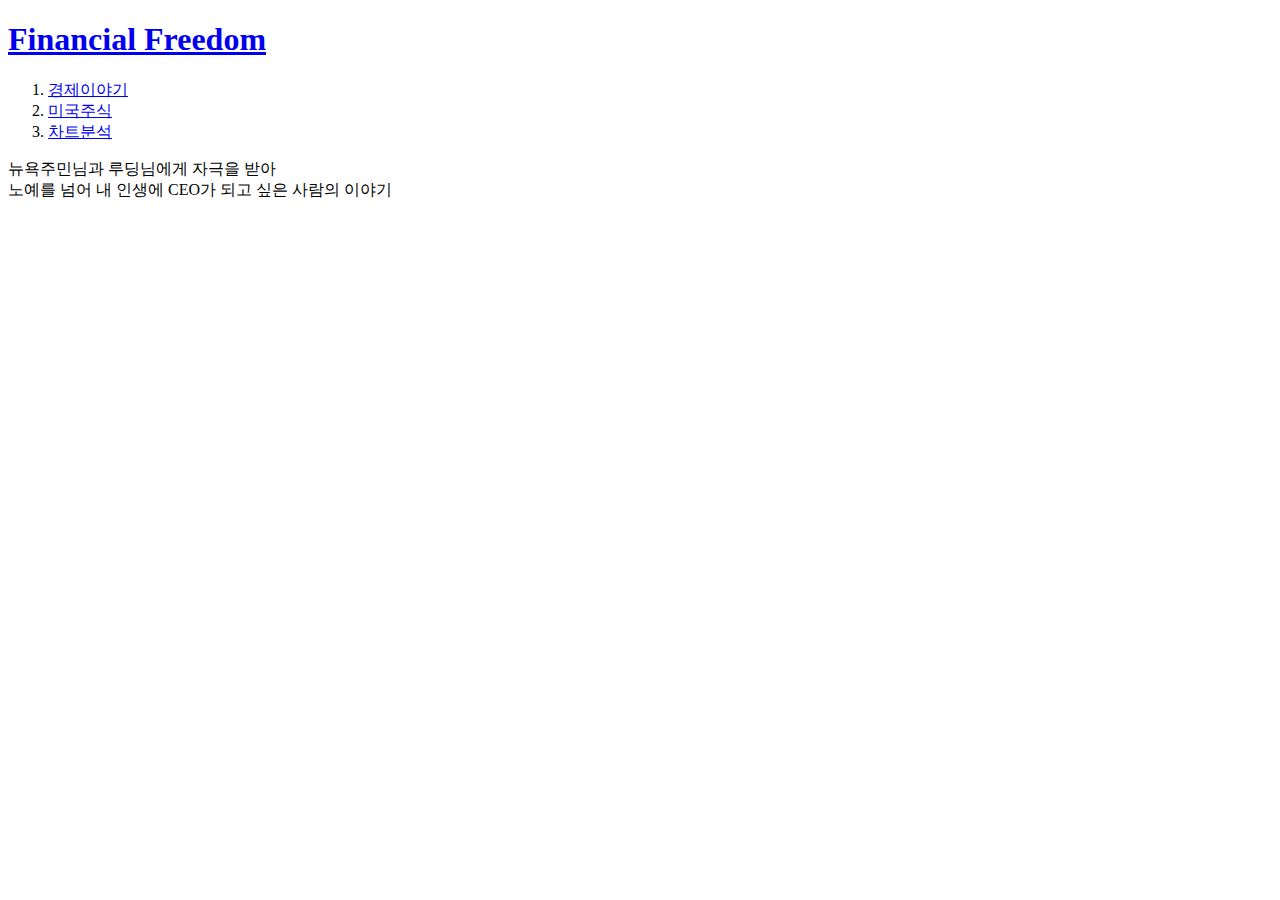
<file: index.html>
<!DOCTYPE html>
<html>
  <head>
    <meta charset="utf-8">
    <title>economy-manaemee</title>
  </head>
  <body>
    <h1><a href="index.html">Financial Freedom</a></h1>
  <ol>
    <li><a href="1.html">경제이야기</a></li>
    <li><a href="2.html">미국주식</a></li>
    <li><a href="3.html">차트분석</a></li>
  </ol>
  뉴욕주민님과 루딩님에게 자극을 받아<br>
  노예를 넘어 내 인생에 CEO가 되고 싶은 사람의 이야기

  <p>
    <div id="disqus_thread"></div>
<script>
    /**
    *  RECOMMENDED CONFIGURATION VARIABLES: EDIT AND UNCOMMENT THE SECTION BELOW TO INSERT DYNAMIC VALUES FROM YOUR PLATFORM OR CMS.
    *  LEARN WHY DEFINING THESE VARIABLES IS IMPORTANT: https://disqus.com/admin/universalcode/#configuration-variables    */
    /*
    var disqus_config = function () {
    this.page.url = PAGE_URL;  // Replace PAGE_URL with your page's canonical URL variable
    this.page.identifier = PAGE_IDENTIFIER; // Replace PAGE_IDENTIFIER with your page's unique identifier variable
    };
    */
    (function() { // DON'T EDIT BELOW THIS LINE
    var d = document, s = d.createElement('script');
    s.src = 'https://web-a.disqus.com/embed.js';
    s.setAttribute('data-timestamp', +new Date());
    (d.head || d.body).appendChild(s);
    })();
</script>
<noscript>Please enable JavaScript to view the <a href="https://disqus.com/?ref_noscript">comments powered by Disqus.</a></noscript>
  </p>
  <!--Start of Tawk.to Script-->
<script type="text/javascript">
var Tawk_API=Tawk_API||{}, Tawk_LoadStart=new Date();
(function(){
var s1=document.createElement("script"),s0=document.getElementsByTagName("script")[0];
s1.async=true;
s1.src='https://embed.tawk.to/609be4bbb1d5182476b843b8/1f5gfjho3';
s1.charset='UTF-8';
s1.setAttribute('crossorigin','*');
s0.parentNode.insertBefore(s1,s0);
})();
</script>
<!--End of Tawk.to Script-->
  </body>
</html>
</file>
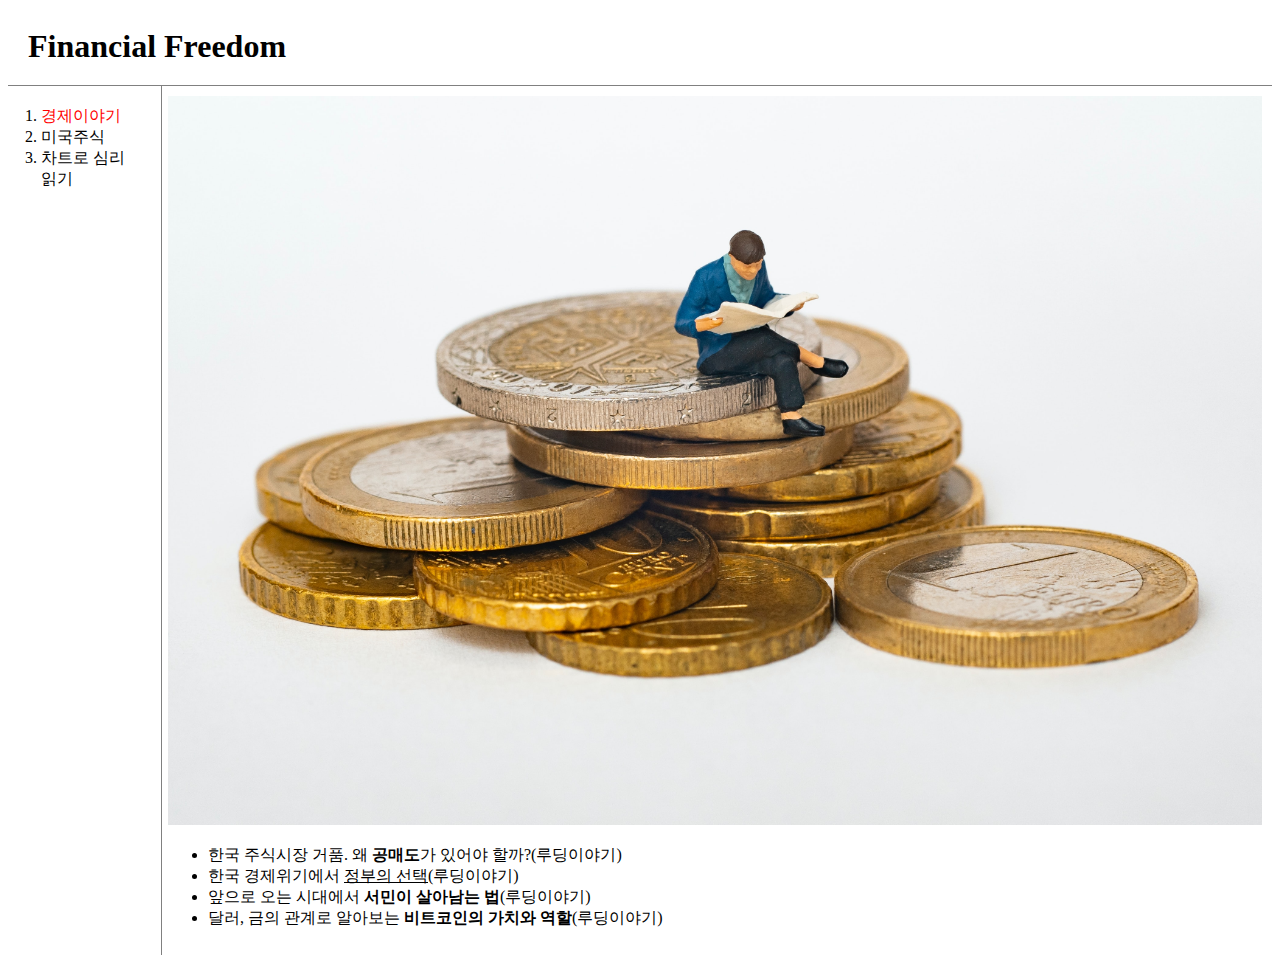
<file: 1.html>
<!DOCTYPE html>
<html>
  <head>
    <meta charset="utf-8">
    <title>economy-manaemee</title>
    <link rel="stylesheet" href="style.css">
  </head>
  <body>
    <h1><a href="index.html">Financial Freedom</a></h1>
<div id="grid">
  <ol>
    <li><a href="1.html" class="saw" id="active">경제이야기</a></li>
    <li><a href="2.html">미국주식</a></li>
    <li><a href="3.html">차트로 심리 읽기</a></li>
  </ol>
<div id="article">
    <img src="economy.jpg" width="100%">
<ul>
    <li>한국 주식시장 거품. 왜 <strong>공매도</strong>가 있어야 할까?(루딩이야기)</li>
    <li>한국 경제위기에서 <u>정부의 선택</u>(루딩이야기)</li>
    <li>앞으로 오는 시대에서 <strong>서민이 살아남는 법</strong>(루딩이야기)</li>
    <li>달러, 금의 관계로 알아보는 <strong>비트코인의 가치와 역할</strong>(루딩이야기)</li>
</ul>
</div>
</div>
  </body>
</html>
</file>
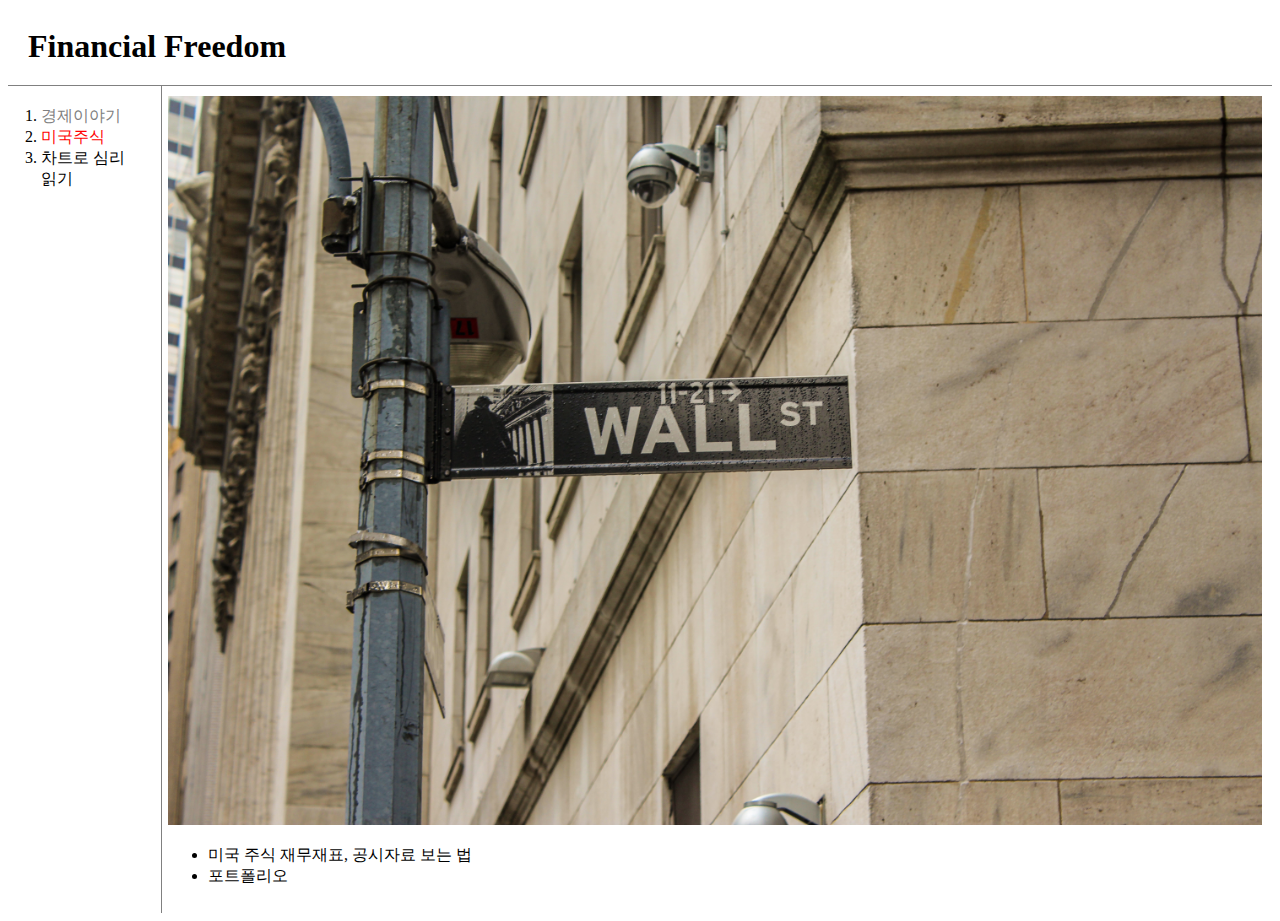
<file: 2.html>
<!DOCTYPE html>
<html>
  <head>
    <meta charset="utf-8">
    <title>economy-manaemee</title>
    <style>
      a {
        color:black;
        text-decoration: none;
      }
      #active {
        color:red;
      }
      .saw {
        color:gray;
      }
      h1{
        border-bottom: 1px solid gray;
        margin:0;
        padding:20px;
      }
      ol{
        border-right: 1px solid gray;
        width:100px;
        margin:0;
        padding:20px;
        padding-left: 33px;
      }
      #grid{
        display:grid;
        grid-template-columns: 150px 1fr;
      }
      #article{
        padding:10px;
      }
      @media(max-width:800px){
        #grid{
          display: block;
        }
        ol{
          border-right: none;
        }
        h1{
          border-bottom:none;
        }
      }
    </style>

  </head>
  <body>
    <h1><a href="index.html">Financial Freedom</a></h1>
<div id="grid">
  <ol>
    <li><a href="1.html" class="saw">경제이야기</a></li>
    <li><a href="2.html" class="saw" id="active">미국주식</a></li>
    <li><a href="3.html">차트로 심리 읽기</a></li>
  </ol>
  <div id="article">
    <img src="wallstreet.jpg" width="100%">
    <ul>
      <li><a href="4.html">미국 주식 재무재표, 공시자료 보는 법</a></li>
      <li>포트폴리오</li>
    </ul>
  </div>
  </body>
</html>
</file>
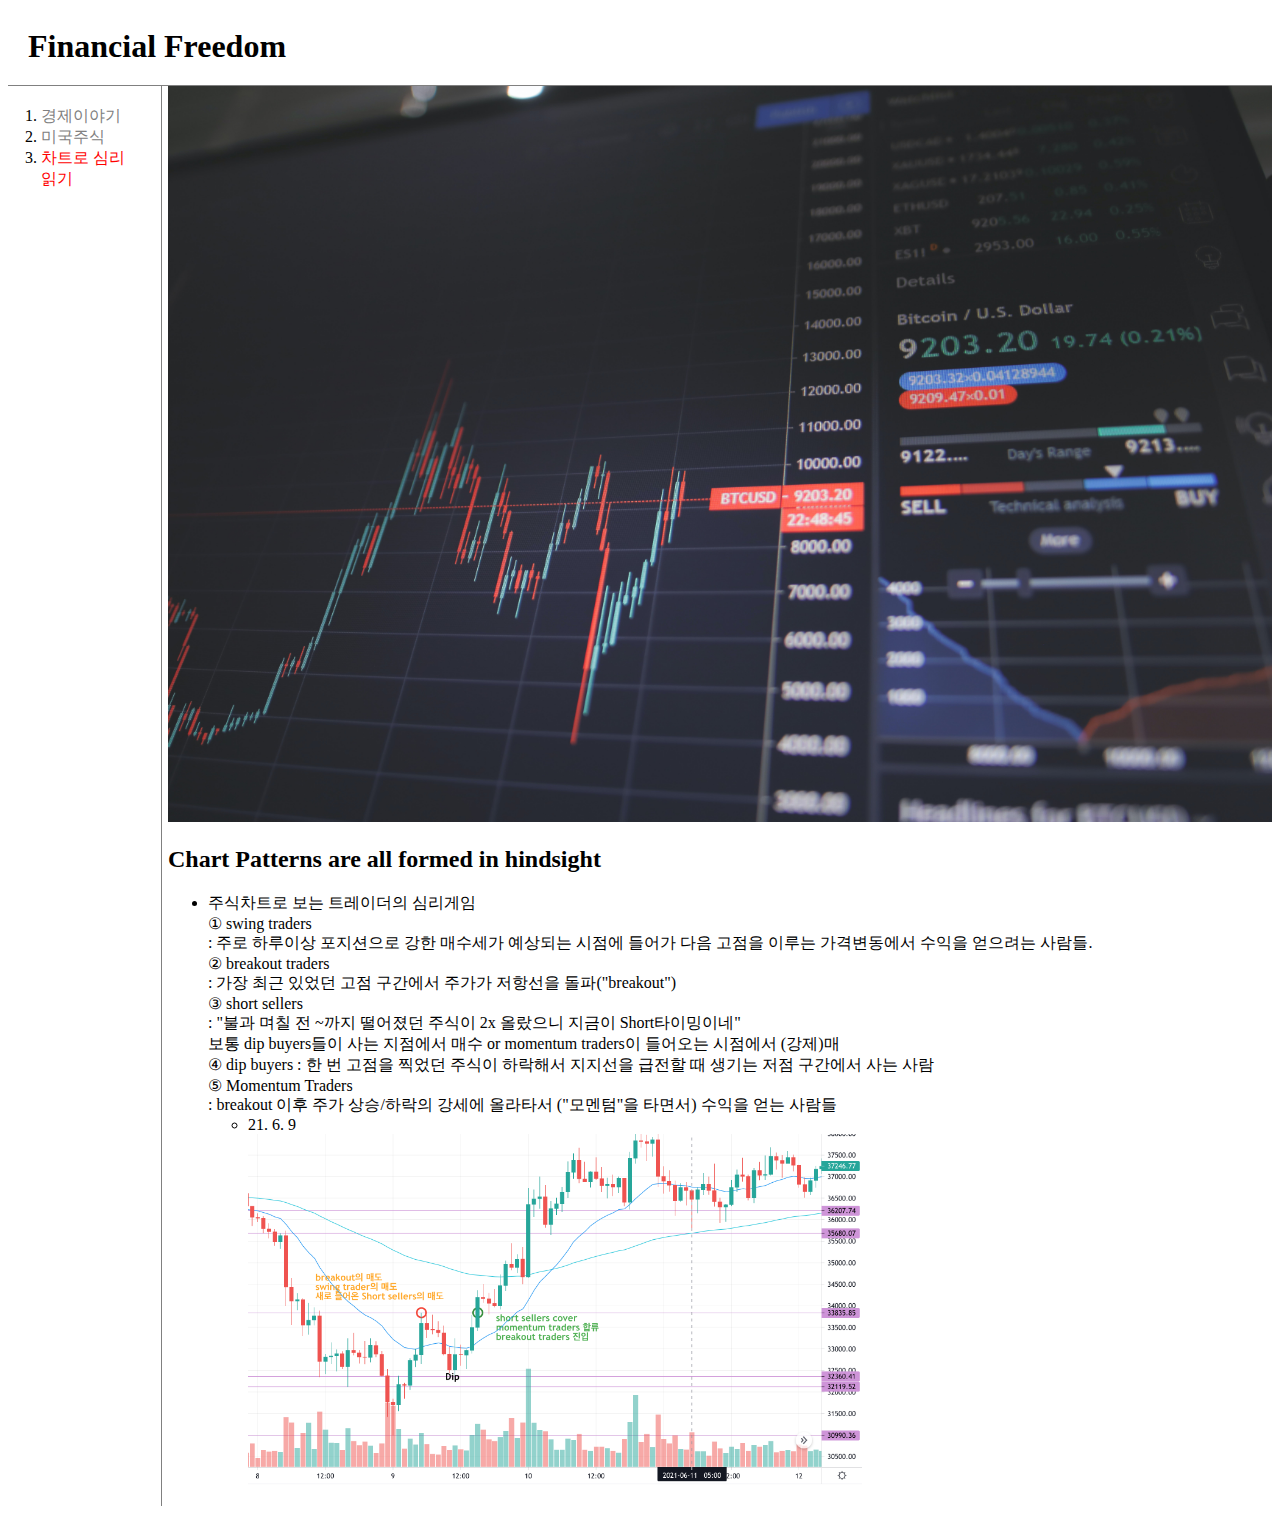
<file: 3.html>
<!DOCTYPE html>
<html>
  <head>
    <meta charset="utf-8">
    <title>economy-manaemee</title>
    <style>
      a {
        color:black;
        text-decoration: none;
      }
      .saw{
        color:gray;
      }
      #active{
      color:red;
      }
      h1{
        border-bottom:1px solid gray;
        margin:0;
        padding:20px;
      }
      ol{
        border-right: 1px solid gray;
        width:100px;
        margin:0;
        padding:20px;
      }
      #grid{
        display:grid;
        grid-template-columns: 150px 1fr;
      }
      #grid ol{
        padding-left: 33px;
      }
      #grid #article{
        padding-left:10px;
      }

      @media(max-width:800px){
        #grid{
          display: block;
        }
        ol{
          border-right: none;
        }
        h1{
          border-bottom:none;
        }
      }
      </style>

  </head>
  <body>
    <h1><a href="index.html">Financial Freedom</a></h1>
<div id="grid">
  <ol>
    <li><a href="1.html" class="saw">경제이야기</a></li>
    <li><a href="2.html" class="saw">미국주식</a></li>
    <li><a href="3.html" class="saw" id="active">차트로 심리 읽기</a></li>
  </ol>
<div id="article">
    <img src="chart.jpg" width="100%">
    <h2>Chart Patterns are all formed in hindsight</h2>
<ul>
    <li>주식차트로 보는 트레이더의 심리게임</li>
    ① swing traders<br>
    : 주로 하루이상 포지션으로 강한 매수세가 예상되는 시점에 들어가 다음 고점을 이루는 가격변동에서 수익을 얻으려는 사람들.<br>
    ② breakout traders<br>
    : 가장 최근 있었던 고점 구간에서 주가가 저항선을 돌파("breakout")<br>
    ③ short sellers<br>
    : "불과 며칠 전 ~까지 떨어졌던 주식이 2x 올랐으니 지금이 Short타이밍이네"<br>
    보통 dip buyers들이 사는 지점에서 매수 or momentum traders이 들어오는 시점에서 (강제)매<br>
    ④ dip buyers
    : 한 번 고점을 찍었던 주식이 하락해서 지지선을 급전할 때 생기는 저점 구간에서 사는 사람<br>
    ⑤ Momentum Traders<br>
    : breakout 이후 주가 상승/하락의 강세에 올라타서 ("모멘텀"을 타면서) 수익을 얻는 사람들 <br>

  <ul>
    <li>21. 6. 9</li>
    <img src="06-15.jpg" width="60%">
  </ul>
</div>
</div>
  </body>
</html>
</file>
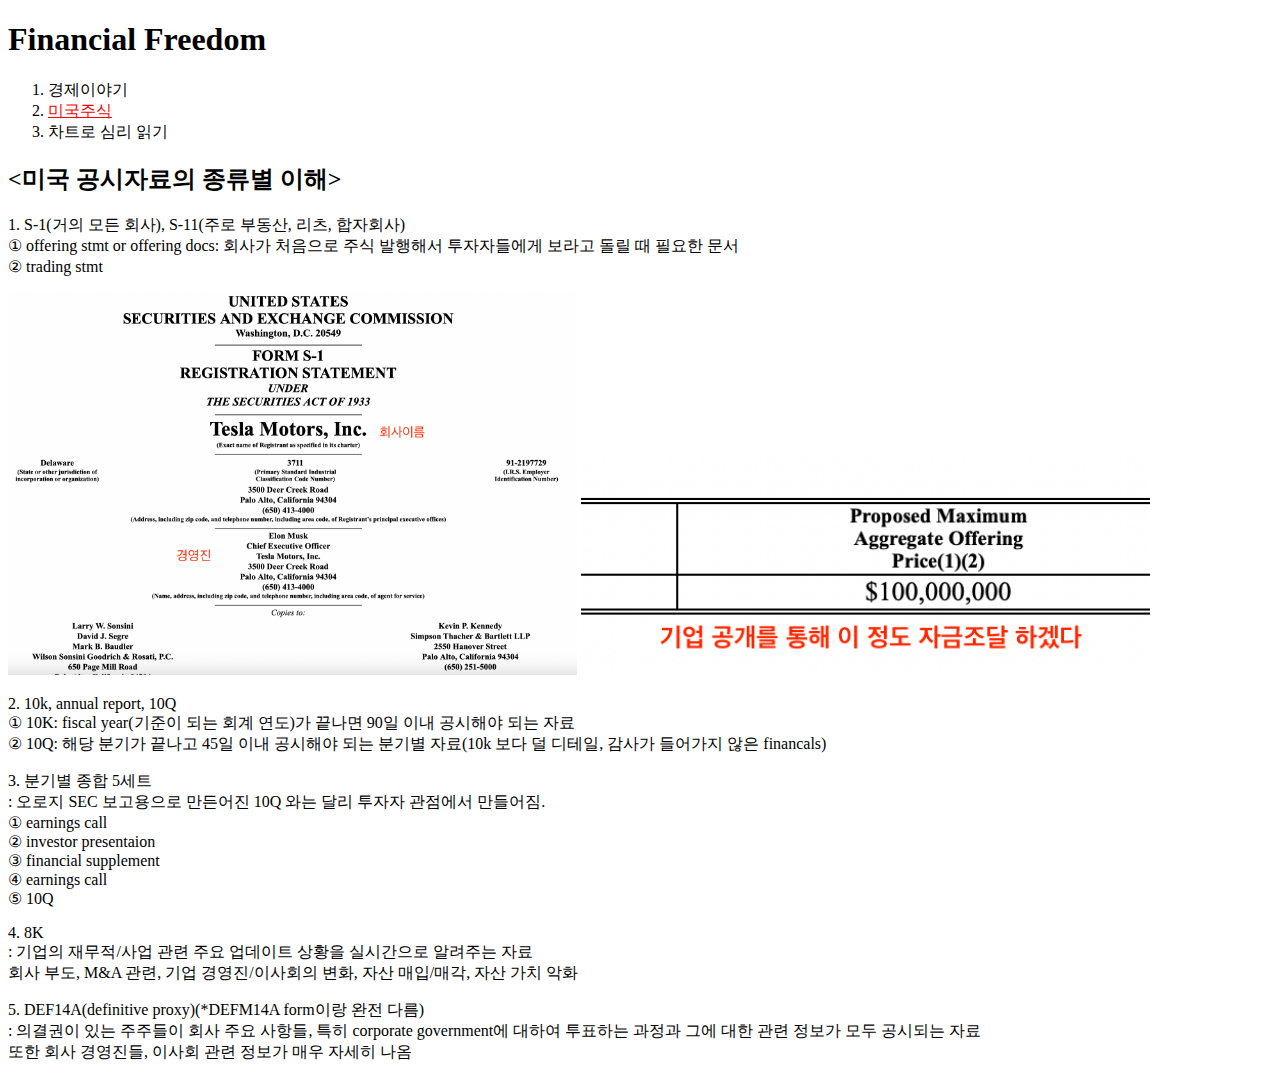
<file: 4.html>
<!DOCTYPE html>
<html>
  <head>
    <meta charset="utf-8">
    <title>economy-manaemee</title>
    <style>
      a {
        color:black;
        text-decoration: none;
      }
    </style>

  </head>
  <body>
    <h1><a href="index.html">Financial Freedom</a></h1>
  <ol>
    <li><a href="1.html">경제이야기</a></li>
    <li><a href="2.html" style="color:red;text-decoration: underline">미국주식</a></li>
    <li><a href="3.html">차트로 심리 읽기</a></li>
  </ol>
  <h2><미국 공시자료의 종류별 이해></h2>
  <p>1. S-1(거의 모든 회사), S-11(주로 부동산, 리츠, 합자회사)<br>
  ① offering stmt or offering docs: 회사가 처음으로 주식 발행해서 투자자들에게 보라고 돌릴 때 필요한 문서<br>
  ② trading stmt<br></p>
  <img src="teslasec.jpg" width="45%"> <img src="teslaequity.jpg" width="45%">
  <p>2. 10k, annual report, 10Q<br>
    ① 10K: fiscal year(기준이 되는 회계 연도)가 끝나면 90일 이내 공시해야 되는 자료<br>
    ② 10Q: 해당 분기가 끝나고 45일 이내 공시해야 되는 분기별 자료(10k 보다 덜 디테일, 감사가 들어가지 않은 financals)</p>
  <p>3. 분기별 종합 5세트<br>
  : 오로지 SEC 보고용으로 만든어진 10Q 와는 달리 투자자 관점에서 만들어짐.<br>
  ① earnings call<br>
  ② investor presentaion<br>
  ③ financial supplement<br>
  ④ earnings call<br>
  ⑤ 10Q</p>

  <p>4. 8K<br>
    : 기업의 재무적/사업 관련 주요 업데이트 상황을 실시간으로 알려주는 자료<br>
    회사 부도, M&A 관련, 기업 경영진/이사회의 변화, 자산 매입/매각, 자산 가치 악화</p>

  <p>5. DEF14A(definitive proxy)(*DEFM14A form이랑 완전 다름)<br>
    : 의결권이 있는 주주들이 회사 주요 사항들, 특히 corporate government에 대하여 투표하는 과정과 그에 대한 관련 정보가 모두 공시되는 자료<br>
    또한 회사 경영진들, 이사회 관련 정보가 매우 자세히 나옴</p>


  </body>
</html>
</file>
<file: style.css>
a {
  color:black;
  text-decoration: none;
}
#active {
  color:red;
}
.saw {
  color:gray;
}
h1{
  border-bottom: 1px solid gray;
  margin:0;
  padding:20px;
}
ol{
  border-right: 1px solid gray;
  width:100px;
  margin:0;
  padding:20px;
  padding-left: 33px;
}
#grid{
  display:grid;
  grid-template-columns: 150px 1fr;
}
#article{
  padding:10px;
}
@media(max-width:800px){
  #grid{
    display: block;
  }
  ol{
    border-right: none;
  }
  h1{
    border-bottom:none;
  }
}
</file>
